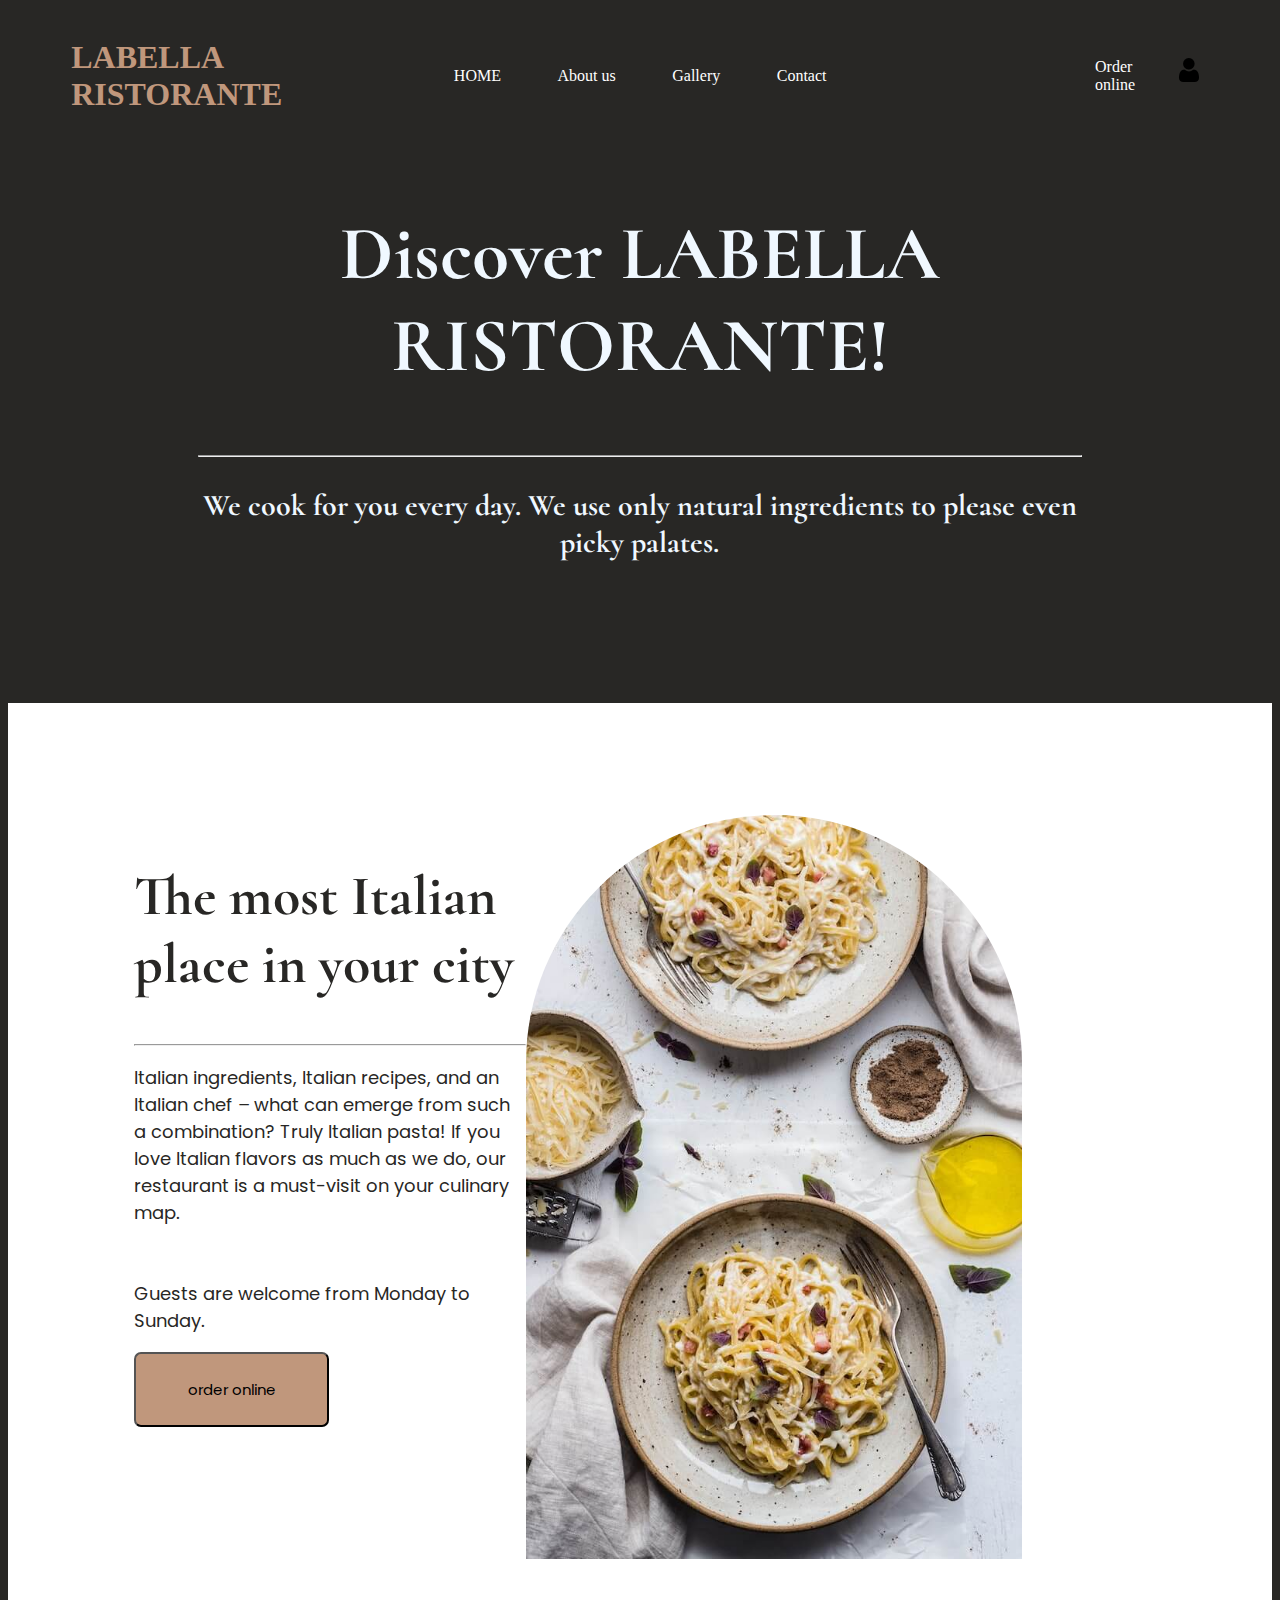
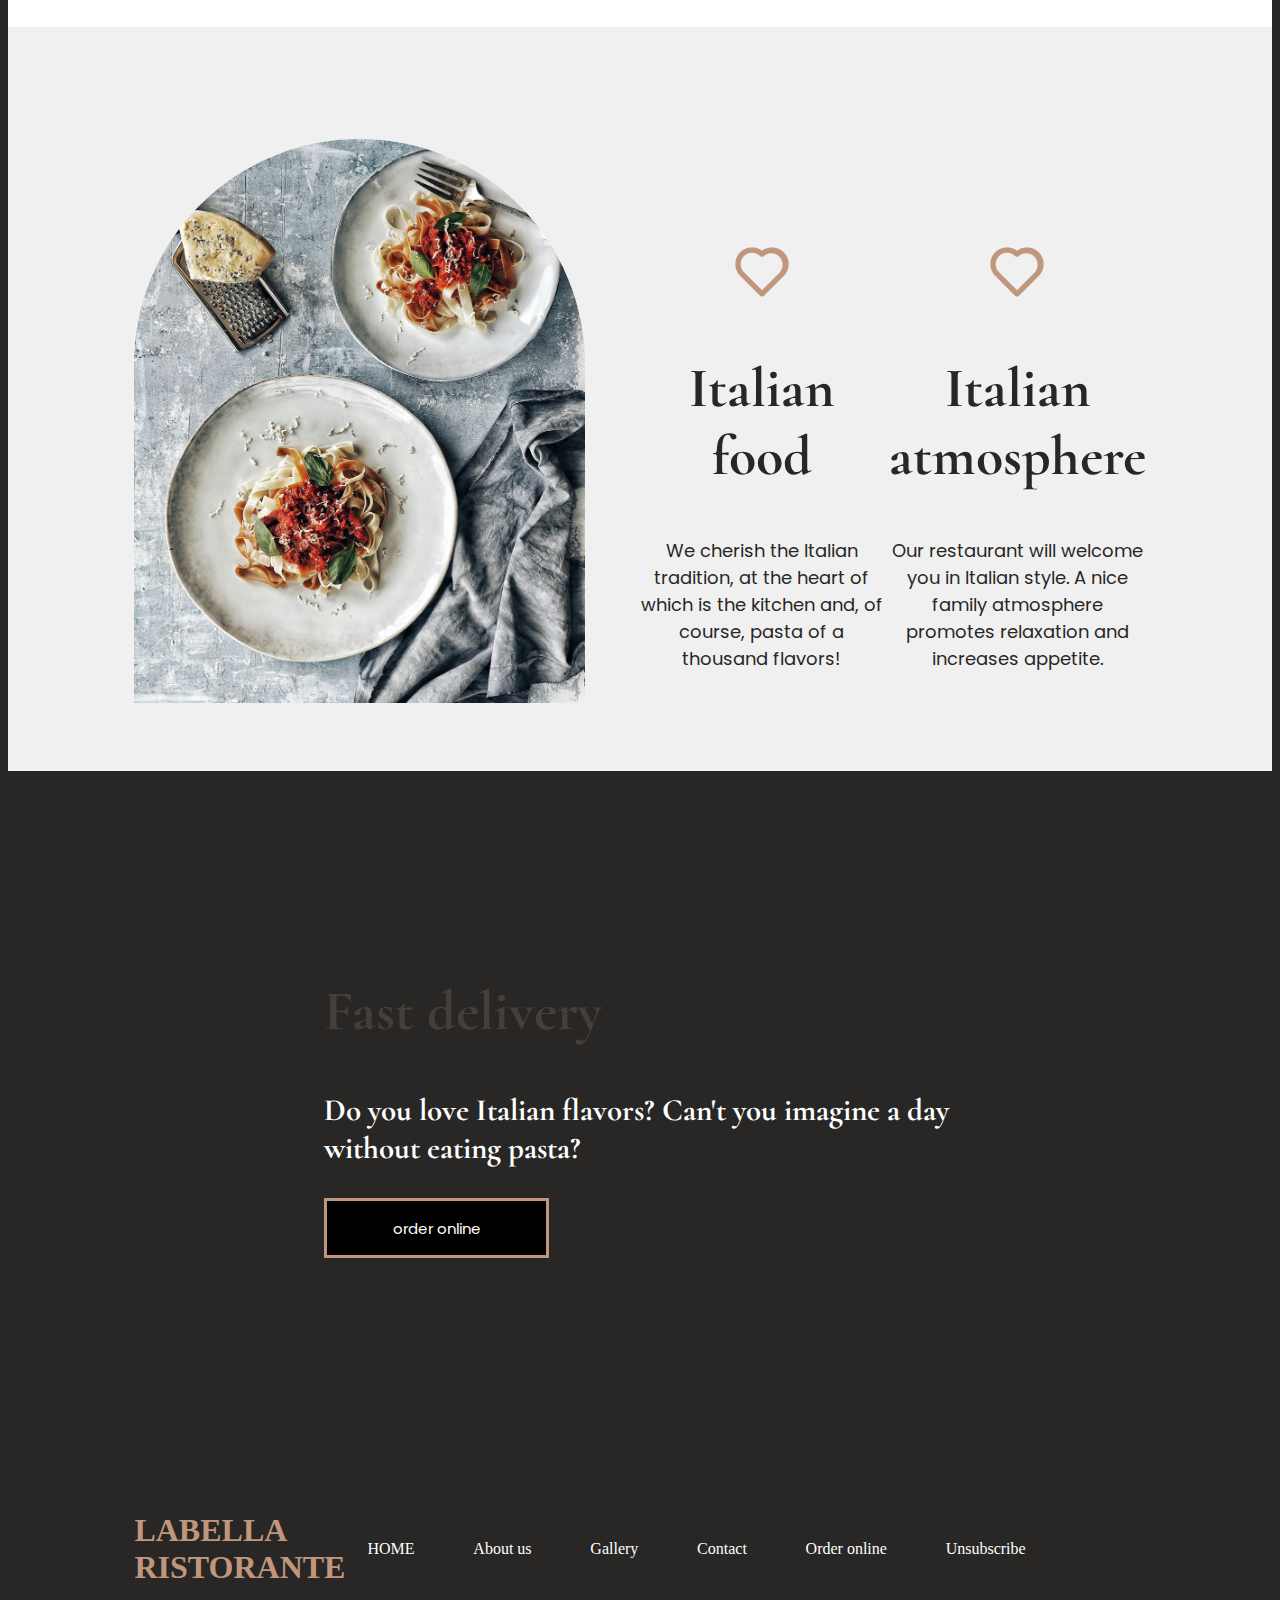
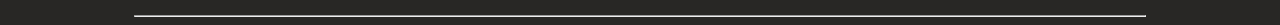
<file: about.html>
<!DOCTYPE html>
<html lang="en">
<head>
    <meta charset="UTF-8">
    <meta name="viewport" content="width=device-width, initial-scale=1.0">
    <link rel="preconnect" href="https://fonts.googleapis.com">
    <link rel="stylesheet" href="styles/about.css">
<link rel="preconnect" href="https://fonts.gstatic.com" crossorigin>
<link href="https://fonts.googleapis.com/css2?family=Poppins:ital,wght@0,200;0,300;0,400;0,500;0,600;0,700;0,800;0,900;1,100;1,200;1,300;1,400;1,500;1,600;1,700;1,800;1,900&display=swap" rel="stylesheet">
<link rel="preconnect" href="https://fonts.gstatic.com" crossorigin>
<link href="https://fonts.googleapis.com/css2?family=Cormorant:ital,wght@0,300;0,500;1,300;1,400;1,700&display=swap" rel="stylesheet">
    <title>LABELLA</title>
</head>
<body>

    <header>
        <nav>
            <div class="logo">
                <h1>
                    LABELLA RISTORANTE
                </h1>
            </div>
            <div class="middle">
                <a href="#home">HOME</a>
                <a href="#About_us">About us</a>
                <a href="#Gallery">Gallery</a>
                <a href="#Contact">Contact</a>
            </div>
            <div class="left">
                <a href="#Order">Order online</a>
                <a href=""><img src="imgs/user.png" alt=""></a>
            </div>
        </nav>
    </header>

    <div class="home" id="home">
        <div class="text1">
            <h2>
                Discover LABELLA RISTORANTE!
            </h2>
            <hr>
            <p>We cook for you every day. We use only natural ingredients to please even picky palates.</p>
        </div>
    </div>

   <section class="secondpart">
    <div class="second">
        <div class="sectext">
            <h2>
                The most Italian place in your city
            </h2>
            <hr>
            <p>
                Italian ingredients, Italian recipes, and an Italian chef – what can emerge from such a combination? Truly Italian pasta! If you love Italian flavors as much as we do, our restaurant is a must-visit on your culinary map. 
            </p> <br>
            <p>
                Guests are welcome from Monday to Sunday.
            </p>

            <button>order online</button>
        </div>
        <div class="pasta">
            <img src="imgs/pasta1.jpg" alt="">
        </div>
    </div>
   </section>

   <section class="thirdpart">
    <div class="third">
        <div class="pastaimg"><img src="imgs/pasta2.jpg" alt=""></div>
        <div class="thirdtext">
            <img src="imgs/love.png" alt="">
            <h2>
                Italian food
            </h2>
            <p>
                We cherish the Italian tradition, at the heart of which is the kitchen and, of course, pasta of a thousand flavors!
            </p>
        </div>
        <div class="thirdtext">
            <img src="imgs/love.png" alt="">
            <h2>
                Italian atmosphere
            </h2>
            <p>
                Our restaurant will welcome you in Italian style. A nice family atmosphere promotes relaxation and increases appetite.
            </p>
        </div>

    </div>

   </section>

   <div class="lastpart">
    <div class="background"></div> <!-- Empty div for the fixed background -->
    <div class="text3">
        <h2>
            Fast delivery
        </h2>
        <h3>
            Do you love Italian flavors? Can't you imagine a day without eating pasta?
        </h3>
        <button>order online</button>
    </div>
        
    </div>

    <footer>
        <div class="lowNav">
            <div class="logo">
                <h1>
                    LABELLA RISTORANTE  
                </h1>
            </div>
            <div class="middle">
                <a href="#home">HOME</a>
                <a href="about.html">About us</a>
                <a href="#Gallery">Gallery</a>
                <a href="#Contact">Contact</a>
                <a href="#Contact">Order online</a>
                <a href="#Contact">Unsubscribe</a>
            </div>

        </div>
        <hr>
    </footer>
    
</body>
</html>
</file>
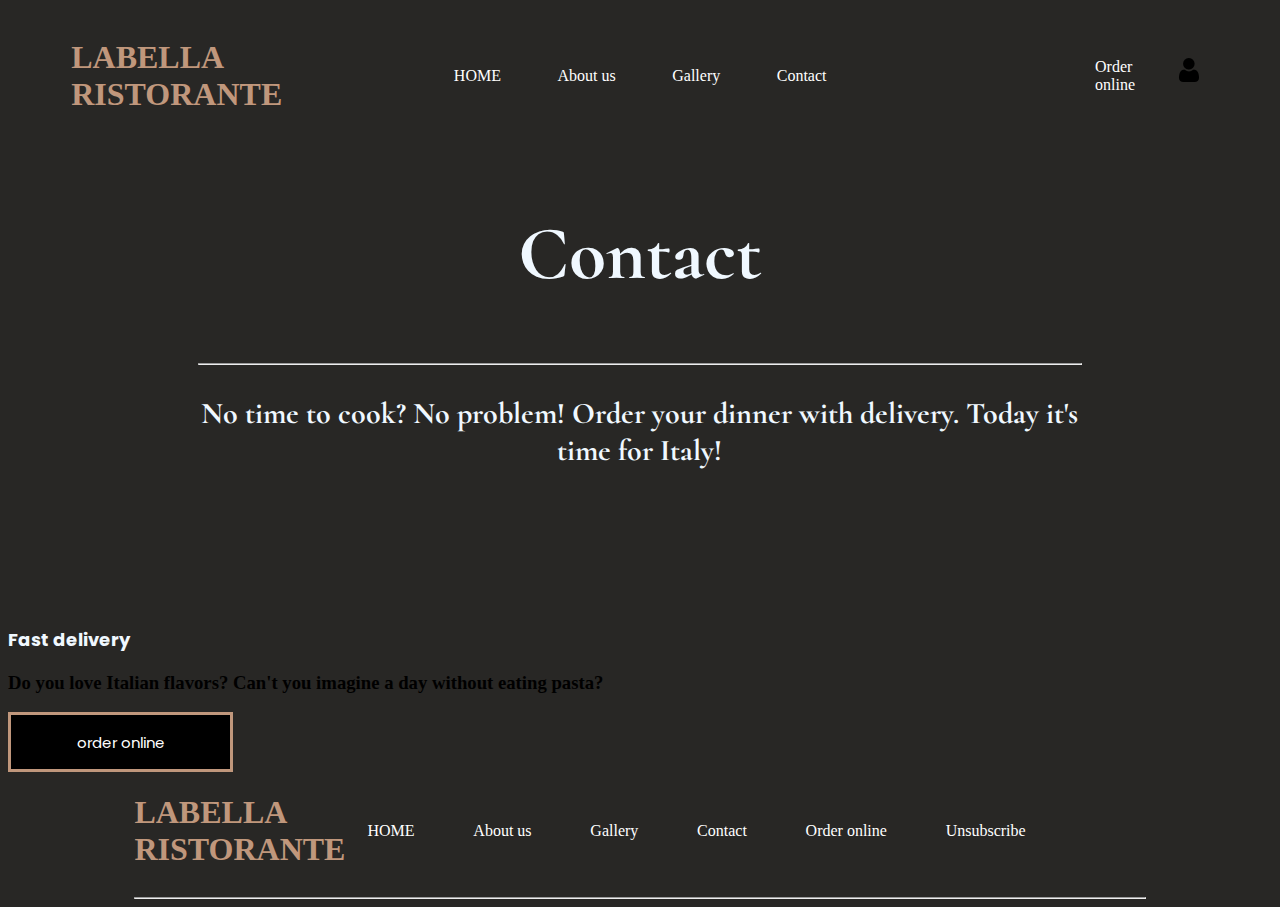
<file: contact.html>
<!DOCTYPE html>
<html lang="en">
<head>
    <meta charset="UTF-8">
    <meta name="viewport" content="width=device-width, initial-scale=1.0">
    <link rel="preconnect" href="https://fonts.googleapis.com">
    <link rel="stylesheet" href="styles/contact.css">
<link rel="preconnect" href="https://fonts.gstatic.com" crossorigin>
<link href="https://fonts.googleapis.com/css2?family=Poppins:ital,wght@0,200;0,300;0,400;0,500;0,600;0,700;0,800;0,900;1,100;1,200;1,300;1,400;1,500;1,600;1,700;1,800;1,900&display=swap" rel="stylesheet">
<link rel="preconnect" href="https://fonts.gstatic.com" crossorigin>
<link href="https://fonts.googleapis.com/css2?family=Cormorant:ital,wght@0,300;0,500;1,300;1,400;1,700&display=swap" rel="stylesheet">
    <title>LABELLA</title>
</head>
<body>

    <header>
        <nav>
            <div class="logo">
                <h1>
                    LABELLA RISTORANTE
                </h1>
            </div>
            <div class="middle">
                <a href="index.html">HOME</a>
                <a href="about.html">About us</a>
                <a href="#Gallery">Gallery</a>
                <a href="contact.html">Contact</a>
            </div>
            <div class="left">
                <a href="#Order">Order online</a>
                <a href=""><img src="imgs/user.png" alt=""></a>
            </div>
        </nav>
    </header>

    <div class="home" id="home">
        <div class="text1">
            <h2>
                Contact
            </h2>
            <hr>
            <p>No time to cook? No problem! Order your dinner with delivery. Today it's time for Italy!</p>
        </div>
    </div>

   <section class="secondpart">
    
   </section>

   <section class="thirdpart">
    

    </div>

   </section>

   <div class="lastpart">
    <div class="background"></div> <!-- Empty div for the fixed background -->
    <div class="text3">
        <h2>
            Fast delivery
        </h2>
        <h3>
            Do you love Italian flavors? Can't you imagine a day without eating pasta?
        </h3>
        <button>order online</button>
    </div>
        
    </div>

    <footer>
        <div class="lowNav">
            <div class="logo">
                <h1>
                    LABELLA RISTORANTE  
                </h1>
            </div>
            <div class="middle">
                <a href="#home">HOME</a>
                <a href="about.html">About us</a>
                <a href="#Gallery">Gallery</a>
                <a href="#Contact">Contact</a>
                <a href="#Contact">Order online</a>
                <a href="#Contact">Unsubscribe</a>
            </div>

        </div>
        <hr>
    </footer>
    
</body>
</html>
</file>
<file: styles/about.css>
a {
    text-decoration: none;
    
}

p,
h2 {
    color: aliceblue;
    font-family: 'poppins',sans-serif;
    font-size: 18px;
}

body {
    background-color: #282725;
}

nav {
    display: flex;
    justify-content: space-between;
    width: 90%;
    margin: auto;
    align-items: center;
    padding: 10px;
}

.logo {
    width: 15%;
}

.left {
    width: 10%;
    padding-left: 2%;
    display: flex;
    justify-content:right;
}

.middle{
    padding-left: 2%;
    display: flex;
    flex: 1;
    align-items: center;
    justify-content: center;
}

.middle > a,
.left > a {
    color: white;
    margin-right: 7%;
}

.logo> h1 {
    color: #c0977c;
}

.text1 {
    width: 70%;
    margin: auto;
    align-items: center;
    text-align: center;
    padding-bottom: 7em;
}

.text1 h2 {
    font-family: 'Cormorant',sans-serif;
    font-size: 76px;
    font-weight: 700;
}

.text1 p {
    font-family: 'Cormorant',sans-serif;
    font-size: 30px;
    font-weight: 700;
}

.secondpart {
    background-color: #FFF;
}

.second,
.third {
    display: flex;
    justify-content: space-between;
    width: 80%;
    margin: auto;
    padding-top: 7em;
    padding-bottom: 4em;
}

.sectext {
    width: 40%;
}

.sectext h2,
.thirdtext h2 {
    font-family: 'Cormorant',sans-serif;
    font-size: 56px;
    color: #282725;
}

.sectext p,
.thirdtext p {
    font-family: 'Poppins',sans-serif;
    font-size: 18px;
    color: #282725;
}

.sectext button {
    width: 13em;
    height: 5em;
    background-color: #c0977c;
    border-radius: 7px;
    font-family: 'Poppins',sans-serif;
    font-size: 15px;
}

.pasta img {
    border-radius: 20em 20em 0em 0em ;
    width: 80%;
}

.thirdpart {
    background-color: #f0f0f0;
}

.third {
    width: 70;
    margin: auto;
    justify-content: space-between;
}

.pastaimg img {
    width: 90%;
    border-radius: 20em 20em 0em 0em ;
}

.thirdtext {
    width: 50%;
    align-items: center;
    text-align: center;
    padding-top: 10%;
}

.lastpart {
    position: relative;
    overflow: hidden; /* Hide content that overflows */
    height: 80vh; /* Set the height of the section */
}

.background {
    position: absolute;
    top: 0;
    left: 0;
    width: 100%;
    height: 100%;
    background-image: url('../imgs/Pasta-2.webp');
    background-size: cover; /* Adjust the background sizing */
    background-attachment: fixed; /* Keep the background fixed */
    z-index: -1; /* Place the background behind the content */
}

.text3 {
    width: 50%;
    margin: auto;
    position: relative;
    padding-top: 10em;
    z-index: 1; /* Place the content above the background */
    /* Other styling for the content */
}


.text3 h2 {
    color: #443f3b;
    font-size: 56px;
    font-family: 'cormorant', sans-serif;
}

.text3 h3 {
    color: #FFF;
    font-size: 31px;
    font-family: 'cormorant', sans-serif;
}

.lowNav {
    display: flex;
}

footer {
    width: 80%;
    margin: auto;
}

.text3 > button {
    background-color: black;
    width: 15em;
    height: 4em;
    color: #fff;
    border: #c0977c solid;
    font-family: 'Poppins', sans-serif;
    font-size: 15px;
}
</file>
<file: styles/contact.css>
a {
    text-decoration: none;
    
}

p,
h2 {
    color: aliceblue;
    font-family: 'poppins',sans-serif;
    font-size: 18px;
}

body {
    background-color: #282725;
}

nav {
    display: flex;
    justify-content: space-between;
    width: 90%;
    margin: auto;
    align-items: center;
    padding: 10px;
}

.logo {
    width: 15%;
}

.left {
    width: 10%;
    padding-left: 2%;
    display: flex;
    justify-content:right;
}

.middle{
    padding-left: 2%;
    display: flex;
    flex: 1;
    align-items: center;
    justify-content: center;
}

.middle > a,
.left > a {
    color: white;
    margin-right: 7%;
}

.logo> h1 {
    color: #c0977c;
}

.text1 {
    width: 70%;
    margin: auto;
    align-items: center;
    text-align: center;
    padding-bottom: 7em;
}

.text1 h2 {
    font-family: 'Cormorant',sans-serif;
    font-size: 76px;
    font-weight: 700;
}

.text1 p {
    font-family: 'Cormorant',sans-serif;
    font-size: 30px;
    font-weight: 700;
}


.lowNav {
    display: flex;
}

footer {
    width: 80%;
    margin: auto;
}

.text3 > button {
    background-color: black;
    width: 15em;
    height: 4em;
    color: #fff;
    border: #c0977c solid;
    font-family: 'Poppins', sans-serif;
    font-size: 15px;
}
</file>
